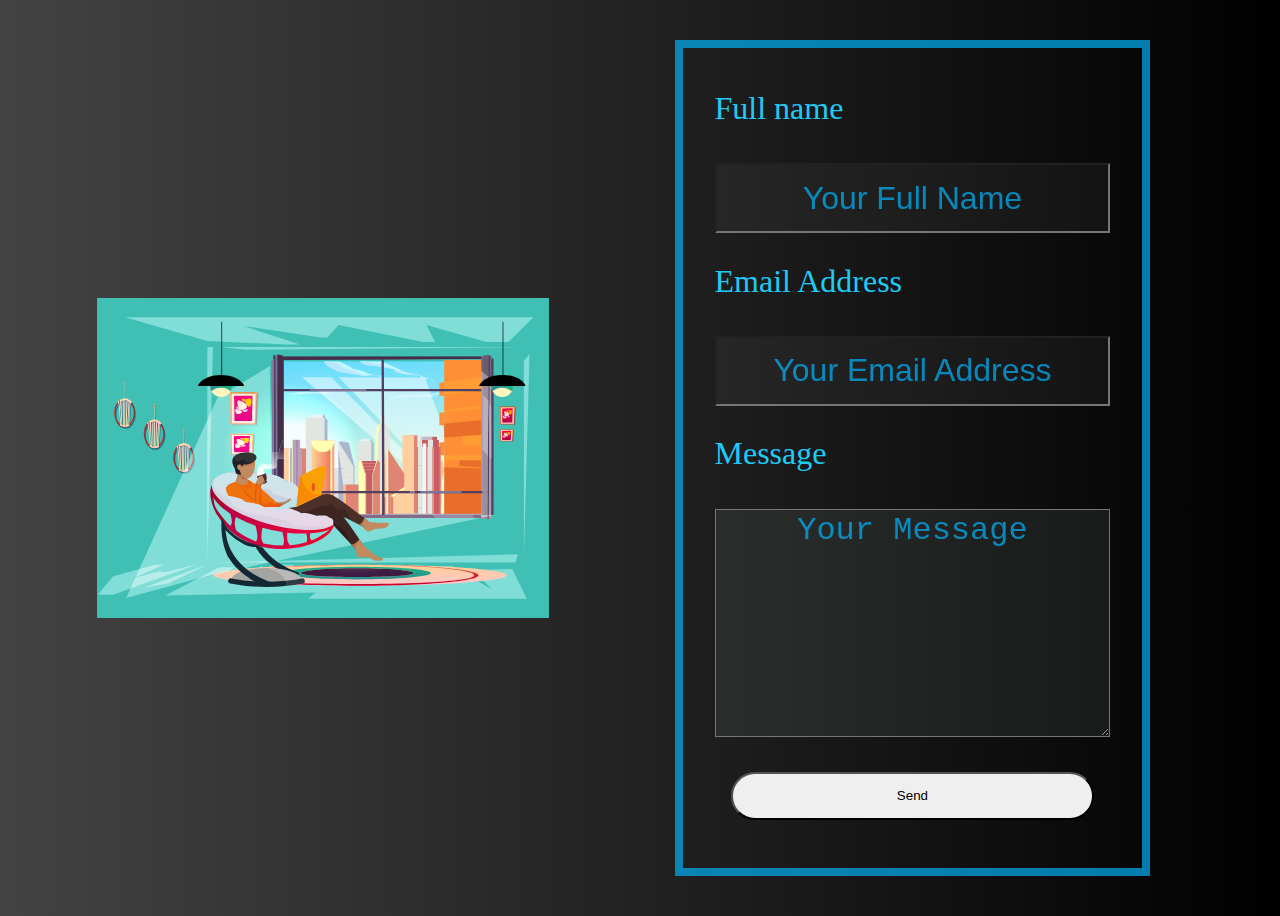
<file: contact.html>
<!DOCTYPE html>
<html lang="en">
  <head>
    <meta charset="UTF-8" />
    <meta http-equiv="X-UA-Compatible" content="IE=edge" />
    <meta name="viewport" content="width=device-width, initial-scale=1.0" />
    <title>Document</title>
    <link rel="stylesheet" href="contact.css" />
  </head>

  <body>
    <div class="img">
      <img src="img/contact.svg" alt="img" class="image" />
    </div>

    <div class="form_div">
      <form id="contact-form" method="post" class="form">
        <label for="name">Full name</label>
        <input
          type="text"
          id="name"
          name="name"
          placeholder="Your Full Name"
          required
        />
        <label for="email">Email Address</label>
        <input
          type="email"
          id="email"
          name="email"
          placeholder="Your Email Address"
          required
        />
        <label for="message">Message</label>
        <textarea
          rows="6"
          cols="6"
          placeholder="Your Message"
          id="message"
          name="message"
          required
        ></textarea>

        <button type="submit" id="submit" name="submit">Send</button>
      </form>
    </div>
  </body>
</html>
</file>
<file: contact.css>
*::before,
*::after {
  margin: 0;
  padding: 0;
  box-sizing: border-box;
}

body {
  height: 100vh;
  display: grid;
  grid-template-columns: repeat(2, 1fr);
  grid-template-rows: 1fr;
  grid-column-gap: 5px;
  grid-row-gap: 0px;

  font-family: "Baloo Tamma 2", cursive;
  line-height: 1.8;
  background: #000000; /* fallback for old browsers */
  background: -webkit-linear-gradient(
    to right,
    #434343,
    #000000
  ); /* Chrome 10-25, Safari 5.1-6 */
  background: linear-gradient(
    to right,
    #434343,
    #000000
  ); /* W3C, IE 10+/ Edge, Firefox 16+, Chrome 26+, Opera 12+, Safari 7+ */
}

.img {
  margin: 2rem;
}
.form_div {
  display: flex;
  /* background: url(img/contact.svg); */
  margin: 2rem;
}
.form {
  display: flex;
  flex-direction: column;
  justify-content: space-between;
  width: 70%;
  height: auto;
  border: rgba(1, 183, 255, 0.671) 0.5rem solid;
  /* margin: 5rem; */
  padding: 2rem;
}

label {
  height: 4rem;
  font-size: 2rem;
  color: rgb(31, 202, 245);
}
input {
  height: 4rem;
  font-size: 2rem;
  background-color: rgba(228, 243, 243, 0.048);
  color: rgb(75, 170, 233);
  text-align: center;
}
textarea {
  /* height: 4rem; */
  font-size: 2rem;
  background-color: rgba(234, 236, 236, 0.075);
  color: rgb(52, 187, 240);
  text-align: center;
}
::placeholder {
  /* Chrome, Firefox, Opera, Safari 10.1+ */
  color: rgb(0, 183, 255);
  font-size: 2rem;
  opacity: 0.7; /* Firefox */
}
#submit {
  height: 3rem;
  margin: 1rem;
  /* width: 20%; */
  border-radius: 2rem;
  cursor: pointer;
}
#submit:hover {
  margin: 1rem;
  background-color: rgb(105, 238, 255);
}

.image {
  width: 80%;
}
.img {
  display: flex;
  flex-direction: row;
  align-items: center;
  justify-content: center;
}
@media screen and (max-width: 610px) {
  body {
    display: grid;
    grid-template-columns: repeat(1, 1fr);

    grid-row-gap: 5rem;
  }
}
</file>
